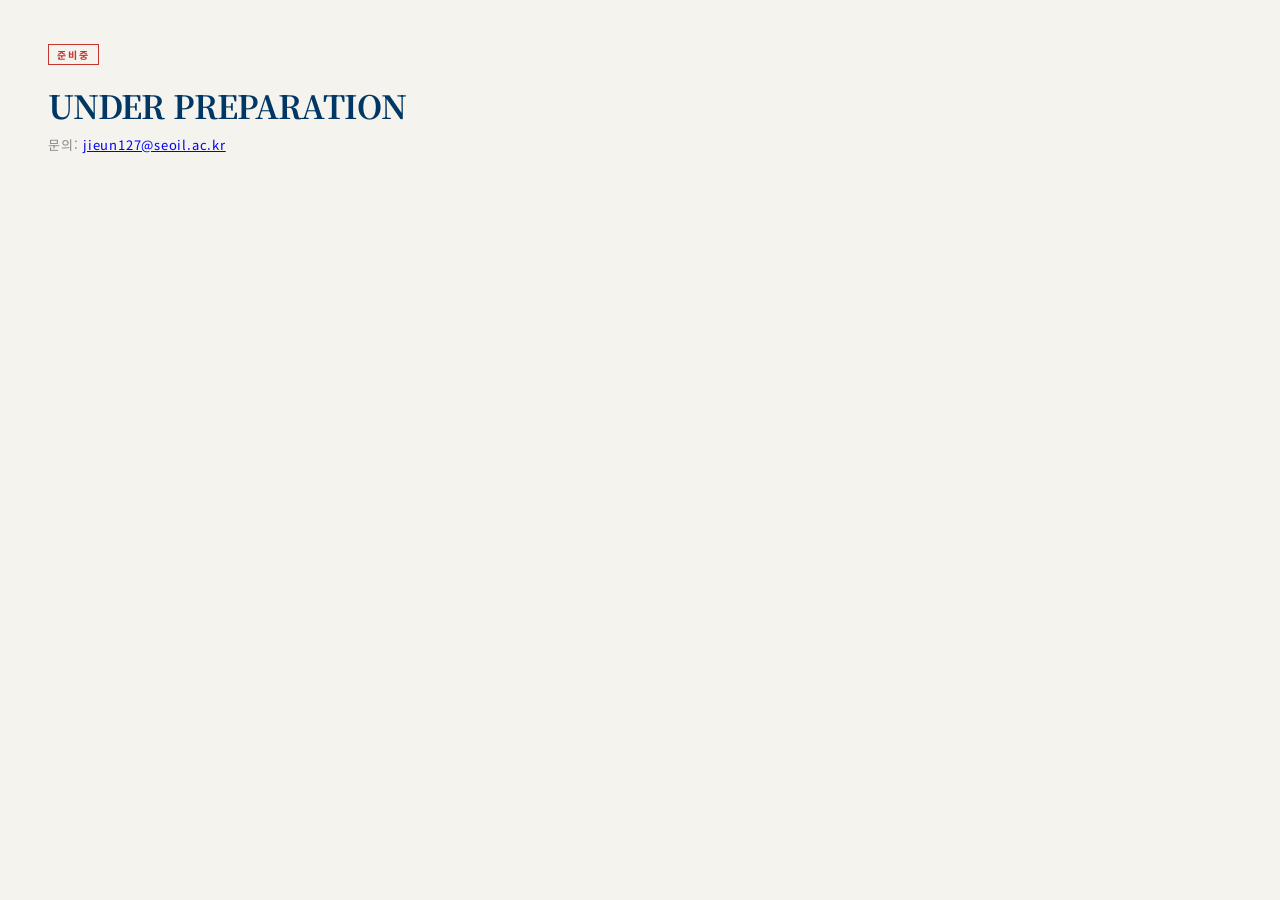
<file: under_preparation.html>
<!DOCTYPE html>
<html lang="ko">
<head>
<meta charset="UTF-8">
<meta name="viewport" content="width=device-width, initial-scale=1.0">
<link rel="preconnect" href="https://fonts.googleapis.com">
<link rel="preconnect" href="https://fonts.gstatic.com" crossorigin>
<link href="https://fonts.googleapis.com/css2?family=Noto+Serif+KR:wght@400;600;700&family=Noto+Sans+KR:wght@300;400;500;700&display=swap" rel="stylesheet">
<link rel="stylesheet" href="./css/under_preparation.css" />
</head>
<body>
    <div class="notice-body">
      <div class="classification">준비중</div>
      <div class="main-heading"><em>UNDER PREPARATION</em></div>
      <div class="sub-heading">문의: <span class="val"><a href="mailto:jieun127@seoil.ac.kr">jieun127@seoil.ac.kr</a></span></div> 
    </div>
</body>
</html>
</file>
<file: css/under_preparation.css>
* { margin: 0; padding: 0; box-sizing: border-box; }

body {
  font-family: 'Noto Sans KR', sans-serif;
  background: #f5f3ee;
  min-height: 100vh;
  display: flex;
  flex-direction: column;
  color: #1a1a1a;
}

.top-bar {
  background: #003764;
  color: white;
  font-size: 11px;
  letter-spacing: 0.05em;
  padding: 6px 40px;
  display: flex;
  justify-content: space-between;
  align-items: center;
}

.top-bar a { color: #a8c8e8; text-decoration: none; margin-left: 16px; font-size: 10px; }

.header {
  background: white;
  border-bottom: 3px solid #003764;
  padding: 0 40px;
}

.header-inner {
  max-width: 960px;
  margin: 0 auto;
  display: flex;
  align-items: center;
  gap: 20px;
  padding: 16px 0;
}

.emblem {
  width: 56px;
  height: 56px;
}

.site-title {
  flex: 1;
}

.site-title .ministry {
  font-family: 'Noto Serif KR', serif;
  font-size: 22px;
  font-weight: 700;
  color: #003764;
  letter-spacing: -0.02em;
  line-height: 1.2;
}

.site-title .subtitle {
  font-size: 11px;
  color: #666;
  letter-spacing: 0.08em;
  margin-top: 2px;
  text-transform: uppercase;
}

.header-tools {
  display: flex;
  gap: 8px;
  align-items: center;
}

.header-tools button {
  font-size: 11px;
  color: #555;
  background: none;
  border: 1px solid #ccc;
  border-radius: 2px;
  padding: 4px 10px;
  cursor: pointer;
  font-family: 'Noto Sans KR', sans-serif;
  letter-spacing: 0.03em;
}

.nav {
  background: #003764;
  padding: 0 40px;
}

.nav-inner {
  max-width: 960px;
  margin: 0 auto;
  display: flex;
  gap: 0;
}

.nav a {
  color: #b8d0e8;
  text-decoration: none;
  font-size: 13px;
  padding: 11px 20px;
  display: block;
  letter-spacing: 0.03em;
  border-right: 1px solid #1a4f7e;
  transition: background 0.15s;
}

.nav a:first-child { border-left: 1px solid #1a4f7e; }
.nav a:hover { background: #1a4f7e; color: white; }
.nav a.active { background: #c8332d; color: white; }

.breadcrumb {
  background: #eae8e2;
  border-bottom: 1px solid #d0cec8;
  padding: 8px 40px;
  font-size: 11px;
  color: #888;
  letter-spacing: 0.03em;
}

.breadcrumb span { color: #003764; }

.main {
  flex: 1;
  display: flex;
  align-items: center;
  justify-content: center;
  padding: 60px 40px;
}

.notice-box {
  background: white;
  border: 1px solid #c8c4bc;
  border-top: 4px solid #003764;
  max-width: 680px;
  width: 100%;
  padding: 0;
  position: relative;
}

.notice-header {
  background: #f0ede6;
  border-bottom: 1px solid #d4d0c8;
  padding: 14px 28px;
  display: flex;
  align-items: center;
  gap: 10px;
}

.notice-header .doc-num {
  font-size: 11px;
  color: #888;
  letter-spacing: 0.06em;
  margin-left: auto;
}

.notice-icon-wrap {
  width: 36px;
  height: 36px;
  background: #003764;
  display: flex;
  align-items: center;
  justify-content: center;
}

.notice-body {
  padding: 40px 48px;
}

.classification {
  font-size: 10px;
  letter-spacing: 0.2em;
  color: #c8332d;
  font-weight: 700;
  margin-bottom: 20px;
  text-transform: uppercase;
  border: 1px solid #c8332d;
  display: inline-block;
  padding: 2px 8px;
}

.main-heading {
  font-family: 'Noto Serif KR', serif;
  font-size: 32px;
  font-weight: 700;
  color: #1a1a1a;
  letter-spacing: -0.03em;
  line-height: 1.3;
  margin-bottom: 8px;
}

.main-heading em {
  color: #003764;
  font-style: normal;
}

.sub-heading {
  font-size: 13px;
  color: #888;
  letter-spacing: 0.06em;
  text-transform: ;
  margin-bottom: 28px;
}

.divider {
  border: none;
  border-top: 1px solid #d4d0c8;
  margin: 28px 0;
}

.desc {
  font-size: 14px;
  color: #444;
  line-height: 1.9;
  letter-spacing: 0.01em;
}

.desc strong {
  color: #003764;
  font-weight: 700;
}

.info-table {
  width: 100%;
  border-collapse: collapse;
  margin-top: 28px;
  font-size: 13px;
}

.info-table tr {
  border-bottom: 1px solid #e8e4dc;
}

.info-table tr:first-child {
  border-top: 1px solid #c8c4bc;
}

.info-table td {
  padding: 10px 14px;
  vertical-align: top;
}

.info-table td:first-child {
  background: #f0ede6;
  font-weight: 500;
  color: #444;
  width: 130px;
  border-right: 1px solid #d4d0c8;
  letter-spacing: 0.03em;
  white-space: nowrap;
}

.info-table td:last-child {
  color: #222;
}

.status-badge {
  display: inline-flex;
  align-items: center;
  gap: 6px;
  background: #fff7e0;
  border: 1px solid #e6c642;
  color: #7a5f00;
  font-size: 11px;
  font-weight: 700;
  padding: 3px 10px;
  letter-spacing: 0.06em;
}

.status-dot {
  width: 6px;
  height: 6px;
  background: #e6a800;
  border-radius: 50%;
  animation: blink 1.4s infinite;
}

@keyframes blink {
  0%, 100% { opacity: 1; }
  50% { opacity: 0.2; }
}

.progress-section {
  margin-top: 28px;
}

.progress-label {
  display: flex;
  justify-content: space-between;
  font-size: 11px;
  color: #888;
  letter-spacing: 0.06em;
  margin-bottom: 8px;
}

.progress-track {
  background: #e8e4dc;
  height: 8px;
  border-radius: 0;
  overflow: hidden;
  border: 1px solid #d4d0c8;
}

.progress-fill {
  background: #003764;
  height: 100%;
  width: 0;
  animation: progressAnim 2s ease-out forwards;
  animation-delay: 0.5s;
}

@keyframes progressAnim {
  from { width: 0; }
  to { width: 68%; }
}

.seal-area {
  border-top: 1px solid #d4d0c8;
  margin-top: 32px;
  padding-top: 20px;
  display: flex;
  justify-content: flex-end;
  align-items: center;
  gap: 12px;
}

.seal-text {
  text-align: right;
  font-size: 11px;
  color: #888;
  letter-spacing: 0.04em;
  line-height: 1.7;
}

.seal {
  width: 56px;
  height: 56px;
  border: 2px solid #8b0000;
  border-radius: 50%;
  display: flex;
  align-items: center;
  justify-content: center;
  color: #8b0000;
  font-size: 9px;
  font-weight: 700;
  letter-spacing: -0.01em;
  text-align: center;
  line-height: 1.3;
  transform: rotate(-8deg);
  opacity: 0.75;
}

.footer {
  background: #1a1a1a;
  color: #888;
  padding: 20px 40px;
  font-size: 10px;
  letter-spacing: 0.05em;
  line-height: 1.7;
  border-top: 3px solid #003764;
}

.footer-inner {
  max-width: 960px;
  margin: 0 auto;
  display: flex;
  justify-content: space-between;
  align-items: center;
}

.footer a { color: #666; text-decoration: none; margin: 0 8px; }
.footer a:hover { color: #aaa; }
</file>
